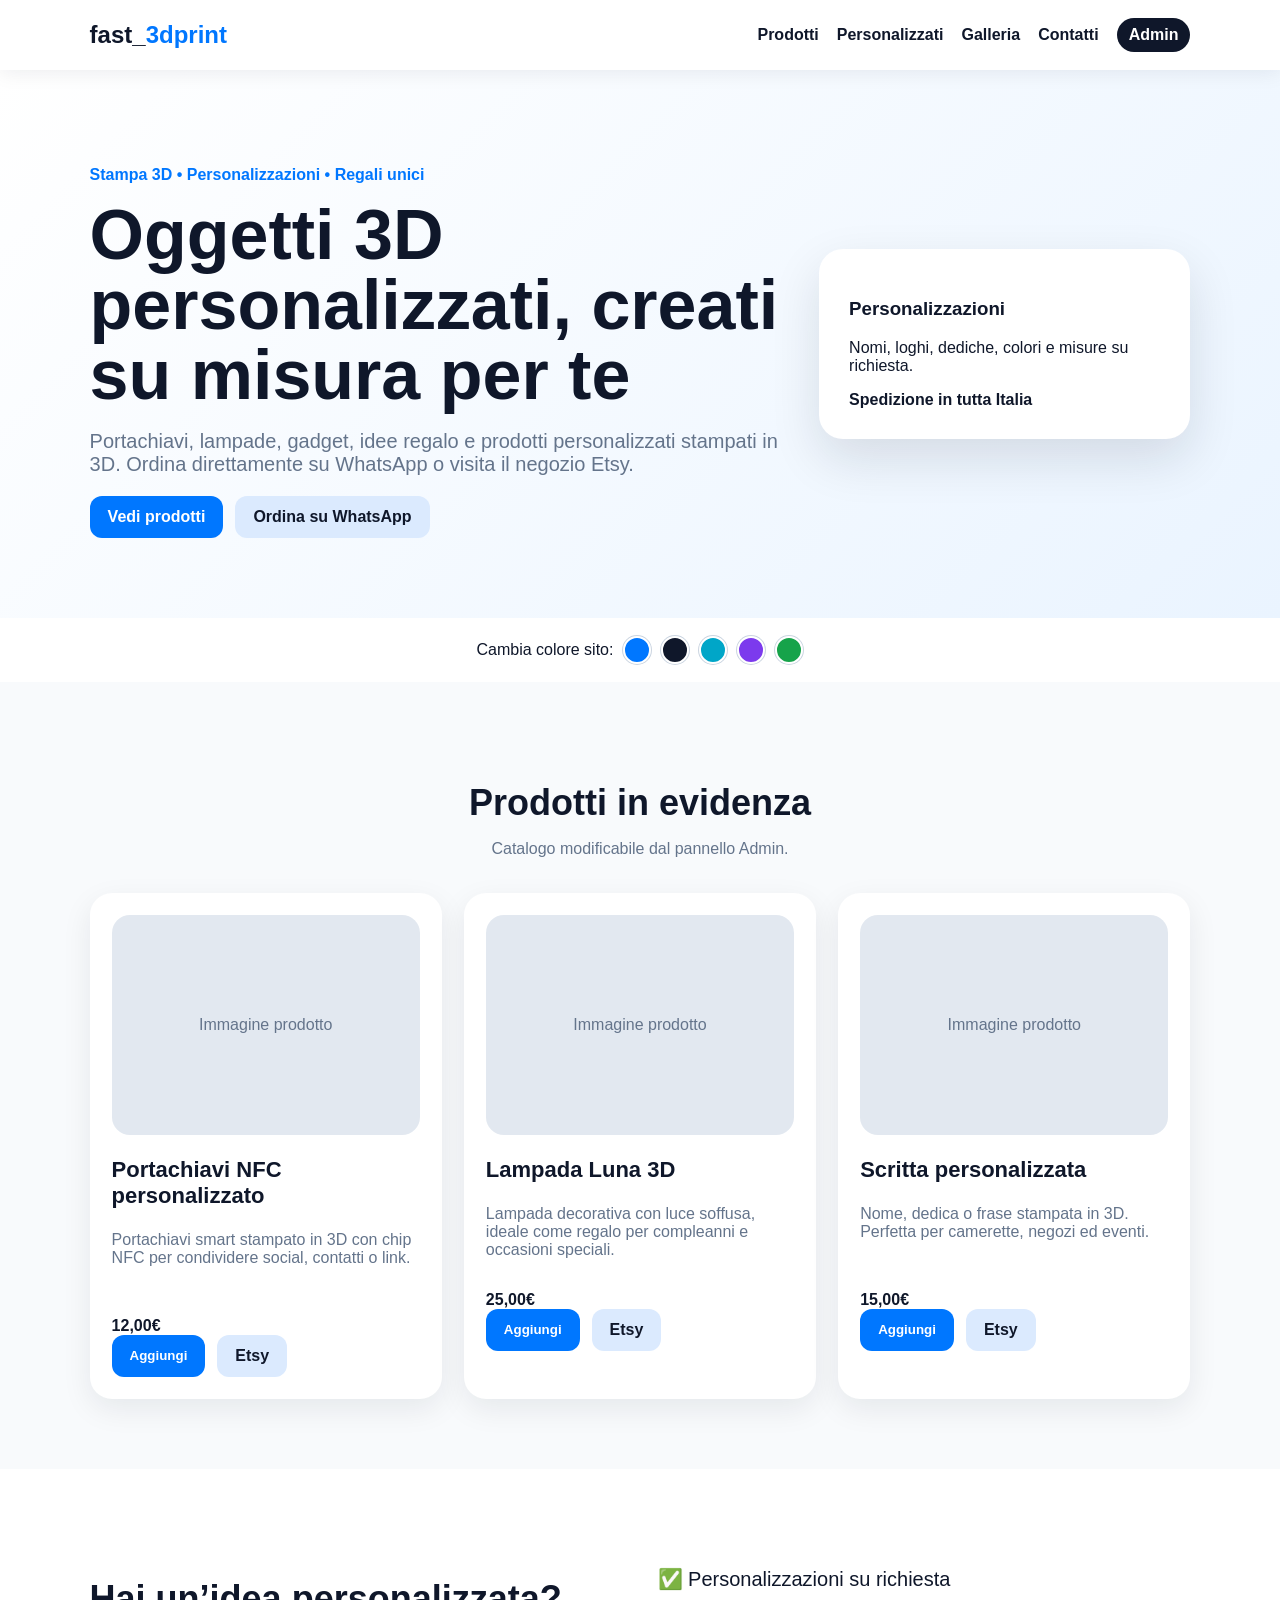
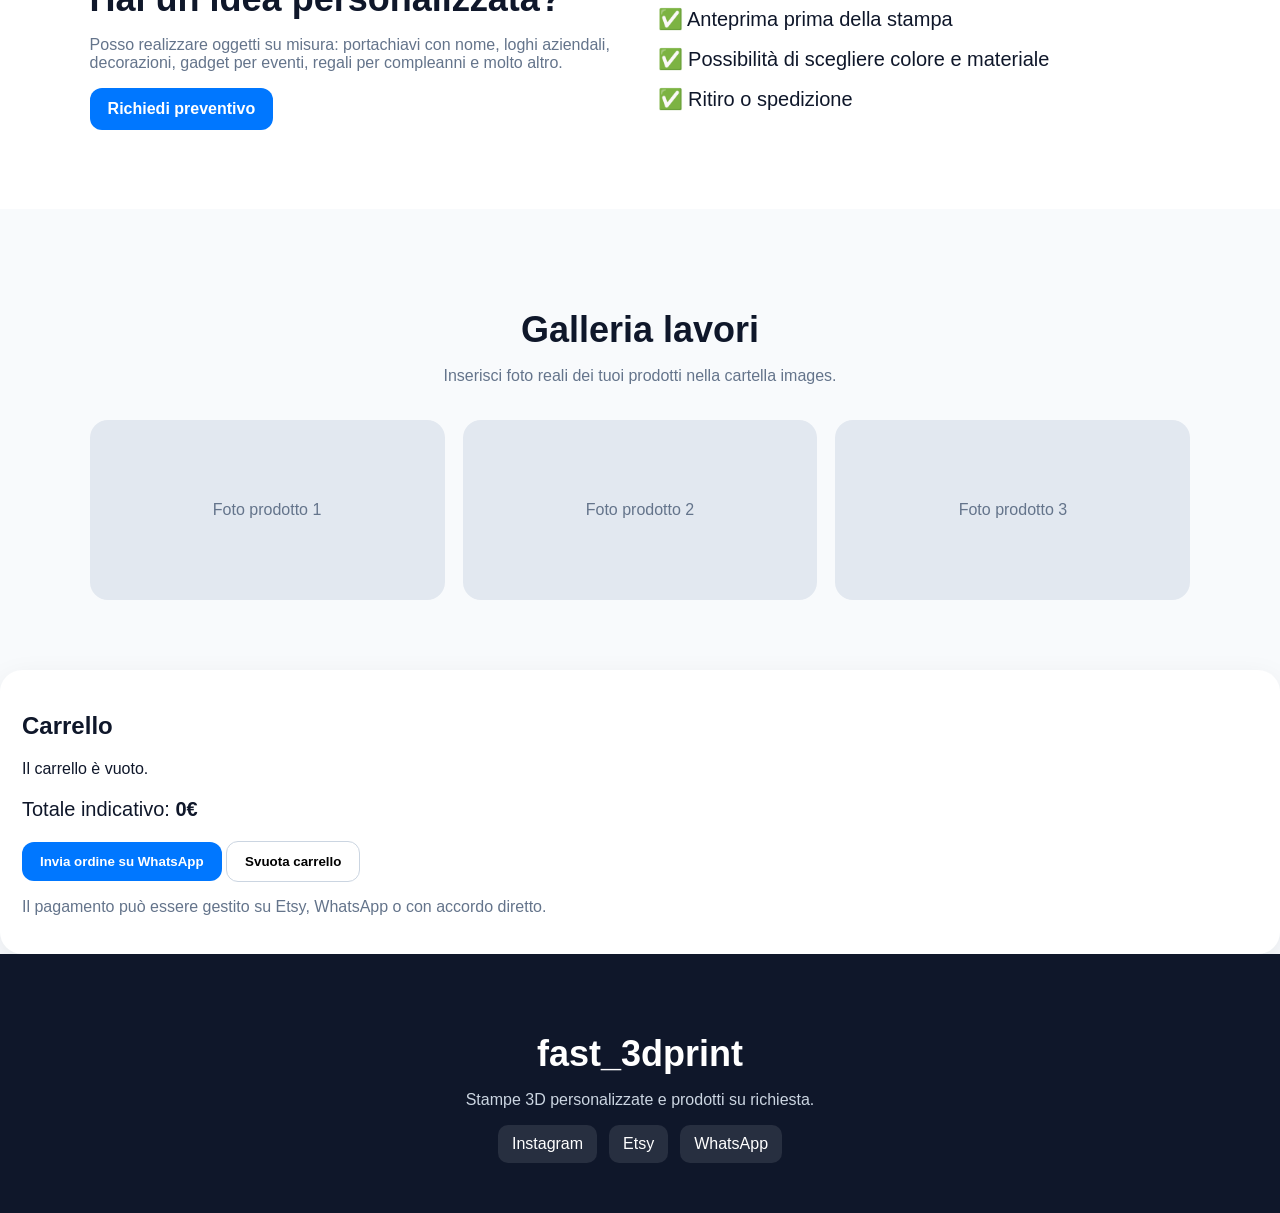
<file: index.html>
<!DOCTYPE html>
<html lang="it">
<head>
  <meta charset="UTF-8" />
  <meta name="viewport" content="width=device-width, initial-scale=1.0" />
  <title>fast_3dprint - Stampe 3D personalizzate</title>
  <link rel="stylesheet" href="style.css" />
</head>
  <script src="https://identity.netlify.com/v1/netlify-identity-widget.js"></script>
<script>
  if (window.netlifyIdentity) {
    window.netlifyIdentity.on("init", user => {
      if (!user) {
        window.netlifyIdentity.on("login", () => {
          document.location.href = "/admin/";
        });
      }
    });

    window.netlifyIdentity.on("passwordRecovery", () => {
      document.location.href = "/admin/";
    });

    window.netlifyIdentity.on("invite", () => {
      document.location.href = "/admin/";
    });
  }
</script>
<body>
  <header class="topbar">
    <div class="logo">fast_<span>3dprint</span></div>
    <nav>
      <a href="#prodotti">Prodotti</a>
      <a href="#personalizzati">Personalizzati</a>
      <a href="#galleria">Galleria</a>
      <a href="#contatti">Contatti</a>
      <a href="admin.html" class="admin-link">Admin</a>
    </nav>
  </header>

  <section class="hero">
    <div>
      <p class="tag">Stampa 3D • Personalizzazioni • Regali unici</p>
      <h1>Oggetti 3D personalizzati, creati su misura per te</h1>
      <p class="hero-text">
        Portachiavi, lampade, gadget, idee regalo e prodotti personalizzati stampati in 3D.
        Ordina direttamente su WhatsApp o visita il negozio Etsy.
      </p>
      <div class="hero-buttons">
        <a class="btn primary" href="#prodotti">Vedi prodotti</a>
        <a class="btn secondary" target="_blank" href="https://wa.me/393471232958?text=Ciao%2C%20vorrei%20informazioni%20sulle%20stampe%203D">Ordina su WhatsApp</a>
      </div>
    </div>
    <div class="hero-card">
      <h3>Personalizzazioni</h3>
      <p>Nomi, loghi, dediche, colori e misure su richiesta.</p>
      <strong>Spedizione in tutta Italia</strong>
    </div>
  </section>

  <section class="color-panel">
    <span>Cambia colore sito:</span>
    <button data-color="#0077ff"></button>
    <button data-color="#0f172a"></button>
    <button data-color="#00a6c8"></button>
    <button data-color="#7c3aed"></button>
    <button data-color="#16a34a"></button>
  </section>

  <section id="prodotti" class="section">
    <div class="section-title">
      <h2>Prodotti in evidenza</h2>
      <p>Catalogo modificabile dal pannello Admin.</p>
    </div>
    <div id="productGrid" class="grid"></div>
  </section>

  <section id="personalizzati" class="section split">
    <div>
      <h2>Hai un’idea personalizzata?</h2>
      <p>
        Posso realizzare oggetti su misura: portachiavi con nome, loghi aziendali,
        decorazioni, gadget per eventi, regali per compleanni e molto altro.
      </p>
      <a class="btn primary" target="_blank" href="https://wa.me/393471232958?text=Ciao%2C%20vorrei%20realizzare%20un%20prodotto%203D%20personalizzato">Richiedi preventivo</a>
    </div>
    <ul class="feature-list">
      <li>✅ Personalizzazioni su richiesta</li>
      <li>✅ Anteprima prima della stampa</li>
      <li>✅ Possibilità di scegliere colore e materiale</li>
      <li>✅ Ritiro o spedizione</li>
    </ul>
  </section>

  <section id="galleria" class="section">
    <div class="section-title">
      <h2>Galleria lavori</h2>
      <p>Inserisci foto reali dei tuoi prodotti nella cartella images.</p>
    </div>
    <div class="gallery">
      <div>Foto prodotto 1</div>
      <div>Foto prodotto 2</div>
      <div>Foto prodotto 3</div>
    </div>
  </section>

  <section id="carrello" class="section cart-box">
    <h2>Carrello</h2>
    <div id="cartItems"></div>
    <p class="total">Totale indicativo: <strong id="cartTotal">0€</strong></p>
    <button class="btn primary" id="sendOrder">Invia ordine su WhatsApp</button>
    <button class="btn ghost" id="clearCart">Svuota carrello</button>
    <p class="small">Il pagamento può essere gestito su Etsy, WhatsApp o con accordo diretto.</p>
  </section>

  <footer id="contatti">
    <h2>fast_3dprint</h2>
    <p>Stampe 3D personalizzate e prodotti su richiesta.</p>
    <div class="footer-links">
      <a target="_blank" href="https://instagram.com/fast_3dprint">Instagram</a>
      <a target="_blank" href="https://fastmapic3dprint.etsy.com">Etsy</a>
      <a target="_blank" href="https://wa.me/393471232958">WhatsApp</a>
    </div>
  </footer>

  <script src="products.js"></script>
  <script src="script.js"></script>
</body>
</html>
</file>
<file: style.css>
:root {
  --primary: #0077ff;
  --dark: #0f172a;
  --light: #f8fafc;
  --muted: #64748b;
  --card: #ffffff;
}

* { box-sizing: border-box; }

body {
  margin: 0;
  font-family: Arial, sans-serif;
  background: var(--light);
  color: var(--dark);
}

a { color: inherit; text-decoration: none; }

.topbar {
  position: sticky;
  top: 0;
  z-index: 10;
  display: flex;
  justify-content: space-between;
  align-items: center;
  padding: 18px 7%;
  background: rgba(255,255,255,.95);
  box-shadow: 0 2px 20px rgba(15,23,42,.08);
}

.logo {
  font-size: 24px;
  font-weight: 800;
}

.logo span { color: var(--primary); }

nav {
  display: flex;
  gap: 18px;
  align-items: center;
}

nav a { font-weight: 600; }

.admin-link {
  padding: 8px 12px;
  border-radius: 999px;
  background: var(--dark);
  color: white;
}

.hero {
  display: grid;
  grid-template-columns: 1.3fr .7fr;
  gap: 40px;
  padding: 80px 7%;
  background: linear-gradient(135deg, #ffffff, #eaf4ff);
}

.tag {
  color: var(--primary);
  font-weight: 700;
}

h1 {
  font-size: clamp(38px, 6vw, 70px);
  line-height: 1;
  margin: 10px 0 20px;
}

.hero-text {
  font-size: 20px;
  color: var(--muted);
  max-width: 700px;
}

.hero-buttons, .card-actions, .footer-links {
  display: flex;
  gap: 12px;
  flex-wrap: wrap;
}

.btn {
  border: 0;
  cursor: pointer;
  display: inline-block;
  padding: 12px 18px;
  border-radius: 12px;
  font-weight: 700;
  transition: .2s;
}

.btn:hover { transform: translateY(-2px); }

.primary {
  background: var(--primary);
  color: white;
}

.secondary {
  background: #dbeafe;
  color: var(--dark);
}

.ghost {
  background: transparent;
  border: 1px solid #cbd5e1;
}

.hero-card {
  background: white;
  border-radius: 24px;
  padding: 30px;
  box-shadow: 0 20px 50px rgba(15,23,42,.12);
  align-self: center;
}

.color-panel {
  display: flex;
  justify-content: center;
  gap: 10px;
  padding: 18px;
  background: white;
  align-items: center;
}

.color-panel button {
  width: 28px;
  height: 28px;
  border: 2px solid white;
  border-radius: 50%;
  box-shadow: 0 0 0 1px #cbd5e1;
  cursor: pointer;
}

.section {
  padding: 70px 7%;
}

.section-title {
  text-align: center;
  margin-bottom: 35px;
}

.section-title h2, .split h2, footer h2 {
  font-size: 36px;
  margin-bottom: 10px;
}

.section-title p, .split p, .small {
  color: var(--muted);
}

.grid {
  display: grid;
  grid-template-columns: repeat(3, 1fr);
  gap: 22px;
}

.product-card, .admin-card, .cart-box {
  background: var(--card);
  padding: 22px;
  border-radius: 22px;
  box-shadow: 0 10px 30px rgba(15,23,42,.08);
}

.product-image {
  height: 220px;
  border-radius: 18px;
  background: #e2e8f0;
  display: grid;
  place-items: center;
  color: var(--muted);
  overflow: hidden;
}

.product-image img {
  width: 100%;
  height: 100%;
  object-fit: cover;
}

.product-card h3 { font-size: 22px; }

.product-card p { color: var(--muted); min-height: 70px; }

.split {
  display: grid;
  grid-template-columns: 1fr 1fr;
  gap: 35px;
  align-items: center;
  background: white;
}

.feature-list {
  list-style: none;
  padding: 0;
  font-size: 20px;
  line-height: 2;
}

.gallery {
  display: grid;
  grid-template-columns: repeat(3, 1fr);
  gap: 18px;
}

.gallery div {
  height: 180px;
  border-radius: 18px;
  background: #e2e8f0;
  display: grid;
  place-items: center;
  color: var(--muted);
}

.cart-item, .admin-product {
  display: flex;
  justify-content: space-between;
  gap: 20px;
  padding: 14px 0;
  border-bottom: 1px solid #e2e8f0;
}

.cart-item button {
  border: 0;
  background: #fee2e2;
  padding: 8px 10px;
  border-radius: 8px;
}

.total { font-size: 20px; }

footer {
  text-align: center;
  padding: 50px 7%;
  background: var(--dark);
  color: white;
}

footer p { color: #cbd5e1; }

.footer-links { justify-content: center; }

.footer-links a {
  padding: 10px 14px;
  background: rgba(255,255,255,.1);
  border-radius: 10px;
}

.admin-page {
  display: grid;
  grid-template-columns: .8fr 1.2fr;
  gap: 25px;
  padding: 50px 7%;
}

form {
  display: grid;
  gap: 10px;
}

input, textarea {
  width: 100%;
  padding: 13px;
  border: 1px solid #cbd5e1;
  border-radius: 12px;
  font: inherit;
}

textarea { min-height: 110px; }

@media (max-width: 850px) {
  .topbar {
    flex-direction: column;
    gap: 15px;
  }

  nav { justify-content: center; flex-wrap: wrap; }

  .hero, .split, .admin-page {
    grid-template-columns: 1fr;
  }

  .grid, .gallery {
    grid-template-columns: 1fr;
  }
}
</file>
